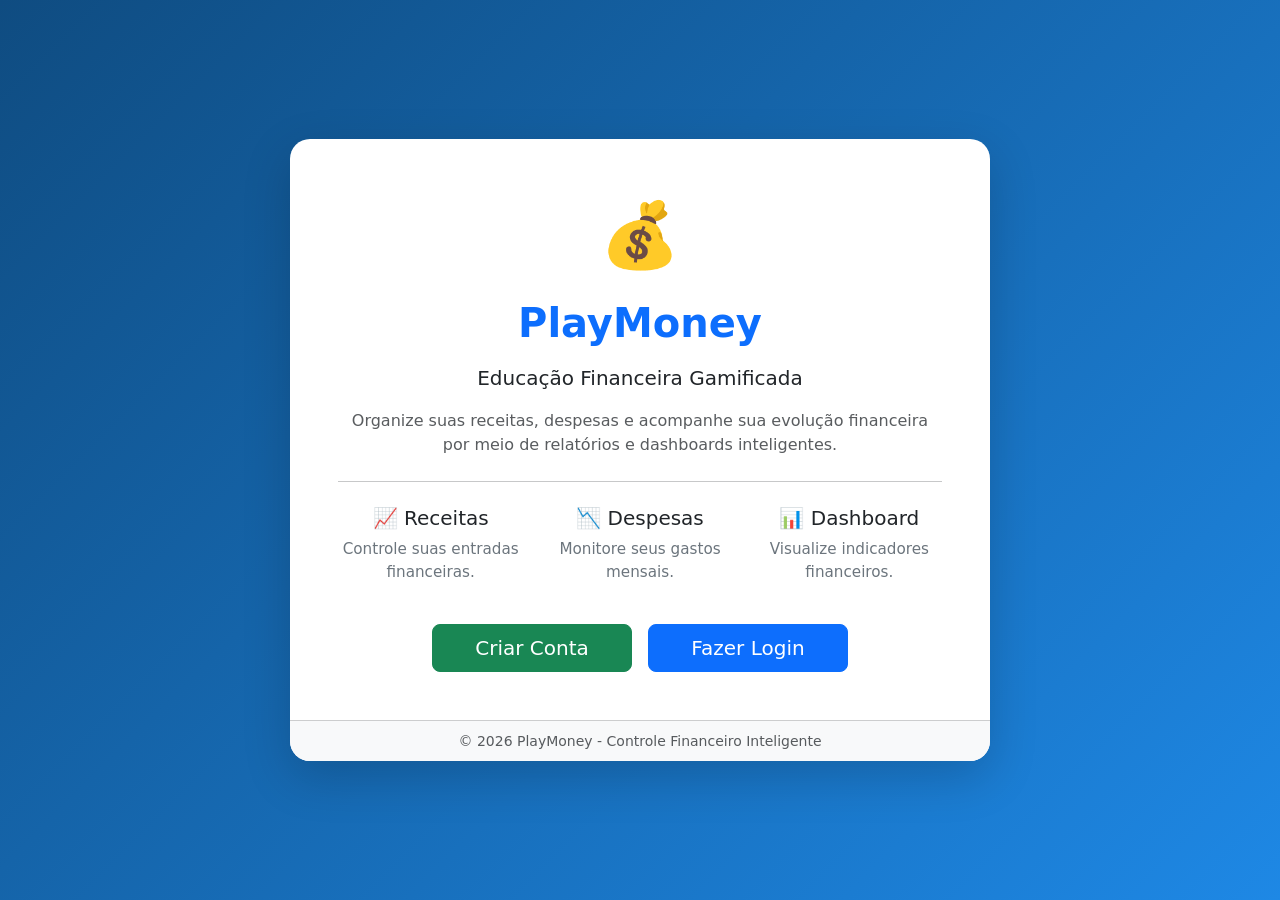
<file: index.html>
<!DOCTYPE html>
<html lang="pt-br">

<head>
    <meta charset="UTF-8">
    <meta name="viewport" content="width=device-width, initial-scale=1.0">
    <title>PlayMoney - Educação Financeira</title>

    <link href="https://cdn.jsdelivr.net/npm/bootstrap@5.3.3/dist/css/bootstrap.min.css" rel="stylesheet">

    <style>
        body {
            margin: 0;
            min-height: 100vh;
            background: linear-gradient(135deg, #0f4c81, #1e88e5);
        }

        .card-home {
            max-width: 700px;
            width: 100%;
            border: none;
            border-radius: 20px;
            overflow: hidden;
        }

        .logo {
            font-size: 4rem;
        }

        .btn-custom {
            min-width: 200px;
        }

        .feature {
            font-size: 0.95rem;
            color: #6c757d;
        }
    </style>
</head>

<body>

    <div class="container vh-100 d-flex justify-content-center align-items-center">

        <div class="card card-home shadow-lg">

            <div class="card-body p-5 text-center">

                <div class="logo mb-3">
                    💰
                </div>

                <h1 class="fw-bold text-primary mb-3">
                    PlayMoney
                </h1>

                <p class="lead">
                    Educação Financeira Gamificada
                </p>

                <p class="text-muted mb-4">
                    Organize suas receitas, despesas e acompanhe sua evolução
                    financeira por meio de relatórios e dashboards inteligentes.
                </p>

                <hr>

                <div class="row mt-4 mb-4">

                    <div class="col-md-4">
                        <h5>📈 Receitas</h5>
                        <p class="feature">
                            Controle suas entradas financeiras.
                        </p>
                    </div>

                    <div class="col-md-4">
                        <h5>📉 Despesas</h5>
                        <p class="feature">
                            Monitore seus gastos mensais.
                        </p>
                    </div>

                    <div class="col-md-4">
                        <h5>📊 Dashboard</h5>
                        <p class="feature">
                            Visualize indicadores financeiros.
                        </p>
                    </div>

                </div>

                <div class="d-flex flex-column flex-md-row justify-content-center gap-3">

                    <a href="cadastro.php"
                       class="btn btn-success btn-lg btn-custom">
                        Criar Conta
                    </a>

                    <a href="login.php"
                       class="btn btn-primary btn-lg btn-custom">
                        Fazer Login
                    </a>

                </div>

            </div>

            <div class="card-footer text-center bg-light">
                <small class="text-muted">
                    © 2026 PlayMoney - Controle Financeiro Inteligente
                </small>
            </div>

        </div>

    </div>

</body>

</html>
</file>
